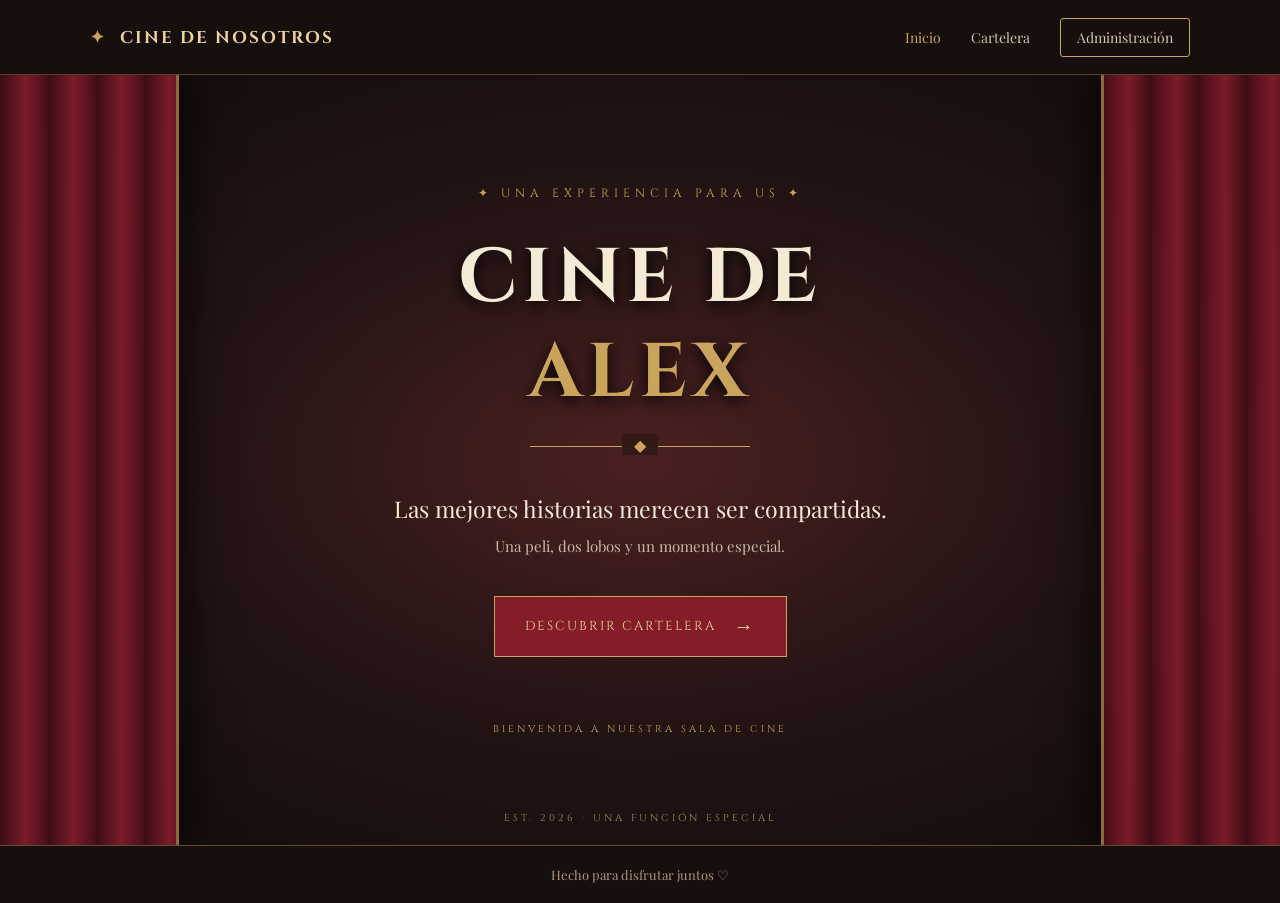
<file: index.html>
<!DOCTYPE html>
<html lang="es">
<head>
    <meta charset="UTF-8">
    <meta name="viewport" content="width=device-width, initial-scale=1.0">

    <title>Cine de Nosotros</title>

    <link rel="stylesheet" href="css/global.css">
</head>

<body>

    <header class="encabezado">
        <a href="index.html" class="logo">
            <span class="logo-icono">✦</span>
            CINE DE NOSOTROS
        </a>

        <nav class="navegacion">
            <a href="index.html" class="activo">Inicio</a>
            <a href="cartelera.html">Cartelera</a>
            <a href="admin/login.html" class="acceso-admin">
                Administración
            </a>
        </nav>
    </header>

    <main>

        <section class="portada">

            <div class="cortina cortina-izquierda"></div>
            <div class="cortina cortina-derecha"></div>

            <div class="contenido-portada">

                <p class="etiqueta">
                    ✦ UNA EXPERIENCIA PARA US ✦
                </p>

                <h1>
                    CINE DE
                    <span>ALEX</span>
                </h1>

                <div class="separador">
                    <span>◆</span>
                </div>

                <p class="descripcion">
                    Las mejores historias merecen
                    ser compartidas.
                </p>

                <p class="subdescripcion">
                    Una peli, dos lobos y
                    un momento especial.
                </p>

                <a href="cartelera.html" class="boton-cartelera">
                    DESCUBRIR CARTELERA
                    <span>→</span>
                </a>

                <p class="pie-portada">
                    BIENVENIDA A NUESTRA SALA DE CINE
                </p>

            </div>

            <div class="decoracion-inferior">
                EST. 2026 · UNA FUNCIÓN ESPECIAL
            </div>

        </section>

    </main>

    <footer class="pie-pagina">
        <p>Hecho para disfrutar juntos ♡</p>
    </footer>

</body>
</html>
</file>
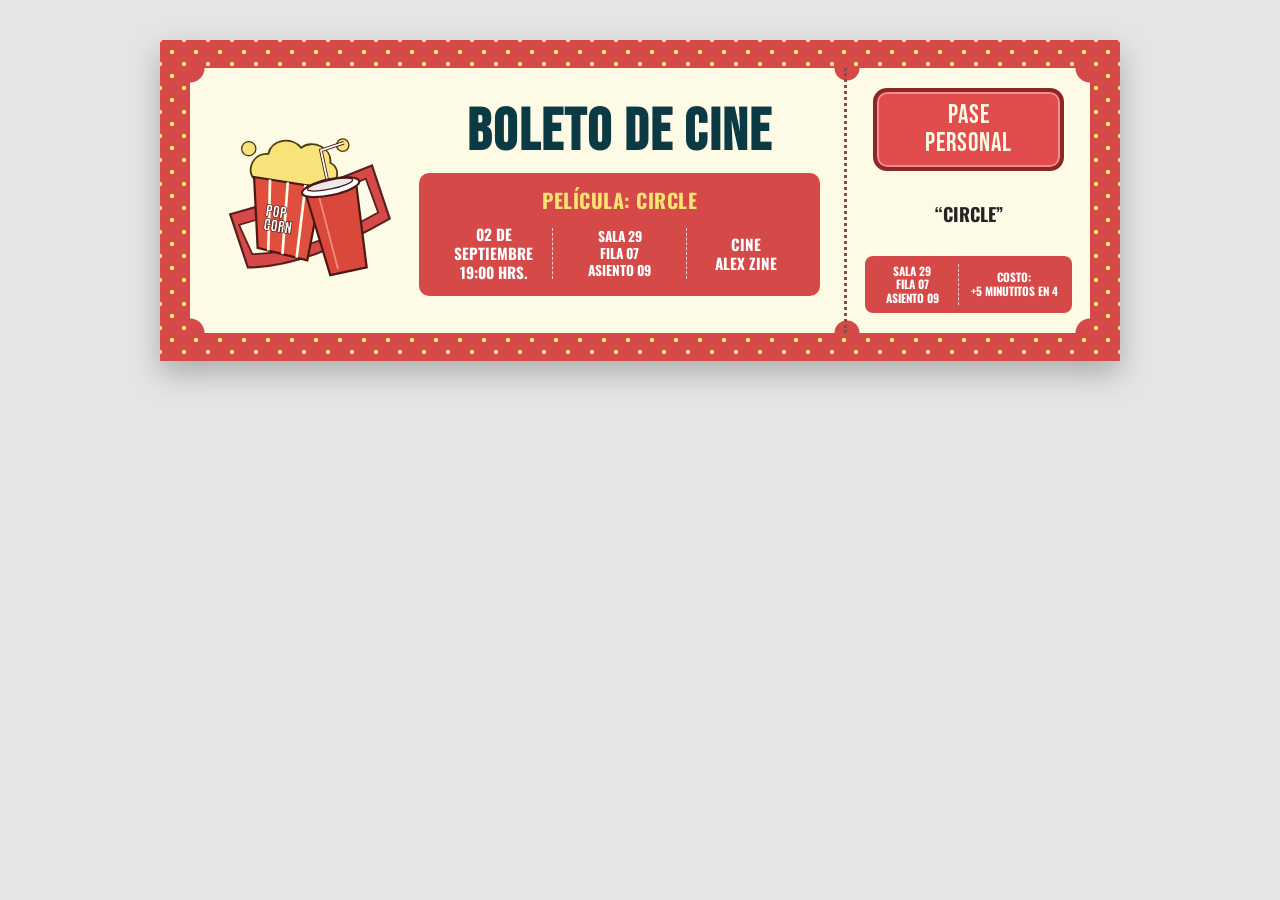
<file: assets/tickets/boleto-dia.html>
<!DOCTYPE html>
<html lang="es">
<head>
    <meta charset="UTF-8">
    <meta name="viewport" content="width=device-width, initial-scale=1.0">
    <title>Boleto diurno</title>

    <link rel="preconnect" href="https://fonts.googleapis.com">
    <link rel="preconnect" href="https://fonts.gstatic.com" crossorigin>

    <link href="https://fonts.googleapis.com/css2?family=Bebas+Neue&family=Oswald:wght@500;700&family=Anton&display=swap" rel="stylesheet">

    <link rel="stylesheet" href="../../css/boleto.css">
</head>

<body>

    <div class="ticket-red-wrapper">
        <div class="ticket-red">

            <div class="ticket-red-main">

                <!-- Ilustración de palomitas y refresco -->
                <svg class="popcorn-illustration"
                     viewBox="0 0 220 230"
                     xmlns="http://www.w3.org/2000/svg">

                    <path d="M25 130 Q 100 110 185 75 L 205 135 Q 110 190 45 190 Z"
                          fill="#d64949" stroke="#5a1e1e" stroke-width="2.5"/>

                    <path d="M35 142 Q 105 122 178 90 L 192 128 Q 110 175 50 175 Z"
                          fill="#fdfbe6" stroke="#5a1e1e" stroke-width="2"/>

                    <path d="M52 90 C 42 80, 52 60, 68 62 C 72 45, 95 42, 105 55 C 118 45, 140 55, 138 72 C 150 78, 148 96, 132 100 Z"
                          fill="#f7e379" stroke="#4a3b10" stroke-width="2"/>

                    <circle cx="46" cy="56" r="8"
                            fill="#f7e379" stroke="#4a3b10" stroke-width="1.5"/>

                    <circle cx="152" cy="52" r="7"
                            fill="#f7e379" stroke="#4a3b10" stroke-width="1.5"/>

                    <polygon points="52,88 128,100 112,182 56,168"
                             fill="#e04f3e" stroke="#4a1914" stroke-width="2.5"/>

                    <line x1="70" y1="91" x2="68" y2="171"
                          stroke="#fdfbe6" stroke-width="3"/>

                    <line x1="90" y1="94" x2="84" y2="175"
                          stroke="#fdfbe6" stroke-width="3"/>

                    <line x1="110" y1="97" x2="100" y2="179"
                          stroke="#fdfbe6" stroke-width="3"/>

                    <text x="64" y="132"
                          font-family="Anton, sans-serif"
                          font-size="16"
                          fill="#fff"
                          stroke="#4a1914"
                          stroke-width="0.8"
                          transform="rotate(8 64 132)">POP</text>

                    <text x="62" y="148"
                          font-family="Anton, sans-serif"
                          font-size="16"
                          fill="#fff"
                          stroke="#4a1914"
                          stroke-width="0.8"
                          transform="rotate(8 62 148)">CORN</text>

                    <g transform="rotate(-12 150 140)">

                        <polyline points="145,95 145,55 172,52"
                                  fill="none"
                                  stroke="#4a1914"
                                  stroke-width="4"/>

                        <polyline points="145,95 145,55 172,52"
                                  fill="none"
                                  stroke="#fff"
                                  stroke-width="2"/>

                        <polygon points="118,100 176,100 168,195 126,195"
                                 fill="#d9483b"
                                 stroke="#4a1914"
                                 stroke-width="2.5"/>

                        <line x1="132" y1="105" x2="136" y2="190"
                              stroke="#f28d7d"
                              stroke-width="2"/>

                        <ellipse cx="147" cy="98" rx="33" ry="9"
                                 fill="#fff"
                                 stroke="#4a1914"
                                 stroke-width="2.5"/>

                        <ellipse cx="147" cy="95" rx="26" ry="5"
                                 fill="#eaeaea"
                                 stroke="#4a1914"
                                 stroke-width="1.5"/>
                    </g>

                </svg>

                <div class="ticket-red-content">

                    <h2 class="ticket-red-title">
                        BOLETO DE CINE
                    </h2>

                    <div class="red-info-card">

                        <div class="red-movie-title">
                            PELÍCULA: CIRCLE
                        </div>

                        <div class="red-details-grid">

                            <div class="red-detail-col">
                                02 DE<br>
                                SEPTIEMBRE<br>
                                19:00 HRS.
                            </div>

                            <div class="red-detail-col center-col">
                                SALA 29<br>
                                FILA 07<br>
                                ASIENTO 09
                            </div>

                            <div class="red-detail-col">
                                CINE<br>
                                Alex zine
                            </div>

                        </div>
                    </div>
                </div>
            </div>

            <div class="ticket-red-stub">

                <div class="pase-badge">
                    <span>PASE</span>
                    <span>PERSONAL</span>
                </div>

                <div class="stub-red-movie">
                    “CIRCLE”
                </div>

                <div class="stub-red-bottom-card">

                    <div class="stub-red-bottom-left">
                        SALA 29<br>
                        FILA 07<br>
                        ASIENTO 09
                    </div>

                    <div class="stub-red-bottom-right">
                        COSTO:<br>
                        +5 MINUTITOS EN 4
                    </div>

                </div>
            </div>

        </div>
    </div>

</body>
</html>
</file>
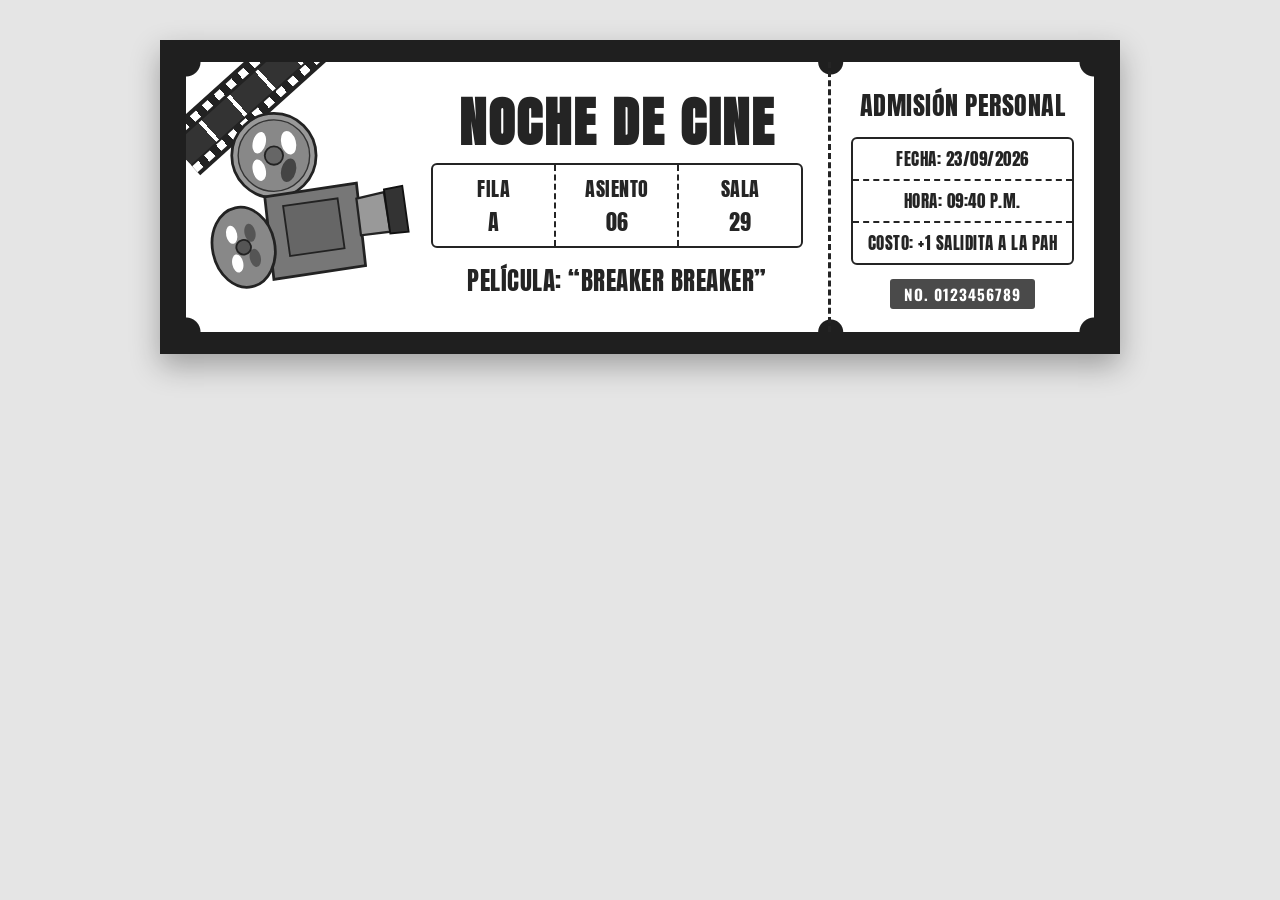
<file: assets/tickets/boleto-noche.html>
<!DOCTYPE html>
<html lang="es">
<head>
    <meta charset="UTF-8">
    <meta name="viewport" content="width=device-width, initial-scale=1.0">
    <title>Boleto nocturno</title>

    <link rel="preconnect" href="https://fonts.googleapis.com">
    <link rel="preconnect" href="https://fonts.gstatic.com" crossorigin>

    <link href="https://fonts.googleapis.com/css2?family=Anton&family=Oswald:wght@500;700&display=swap" rel="stylesheet">

    <link rel="stylesheet" href="../../css/boleto.css">
</head>

<body>

    <div class="ticket-bw-wrapper">
        <div class="ticket-bw">

            <div class="ticket-bw-main">

                <div class="film-strip-deco">
                    <div class="film-holes"></div>
                    <div class="film-frames"></div>
                    <div class="film-holes"></div>
                </div>

                <!-- Proyector vintage -->
                <svg class="projector-illustration"
                     viewBox="0 0 240 220"
                     xmlns="http://www.w3.org/2000/svg">

                    <g transform="translate(85, 65)">
                        <circle cx="0" cy="0" r="46"
                                fill="#999" stroke="#222" stroke-width="3"/>
                        <circle cx="0" cy="0" r="39"
                                fill="#888" stroke="#333" stroke-width="1.5"/>

                        <ellipse cx="-16" cy="-14" rx="7" ry="12"
                                 fill="#fff" transform="rotate(15 -16 -14)"/>
                        <ellipse cx="16" cy="-14" rx="8" ry="13"
                                 fill="#fff" transform="rotate(-15 16 -14)"/>
                        <ellipse cx="-16" cy="16" rx="7" ry="12"
                                 fill="#fff" transform="rotate(-15 -16 16)"/>
                        <ellipse cx="16" cy="16" rx="8" ry="13"
                                 fill="#444" transform="rotate(15 16 16)"/>

                        <circle cx="0" cy="0" r="10"
                                fill="#666" stroke="#222" stroke-width="2"/>
                    </g>

                    <path d="M75 110 L175 95 L185 185 L85 200 Z"
                          fill="#777" stroke="#222" stroke-width="3"/>

                    <rect x="95" y="120" width="60" height="55"
                          fill="#666" stroke="#222" stroke-width="2"
                          transform="rotate(-8 95 120)"/>

                    <polygon points="175,112 205,105 212,148 180,152"
                             fill="#999" stroke="#222" stroke-width="2.5"/>

                    <polygon points="205,102 225,98 232,148 212,150"
                             fill="#333" stroke="#111" stroke-width="2"/>

                    <g transform="translate(52, 165) rotate(-12)">
                        <ellipse cx="0" cy="0" rx="34" ry="44"
                                 fill="#888" stroke="#222" stroke-width="3"/>

                        <ellipse cx="-10" cy="-16" rx="6" ry="10" fill="#fff"/>
                        <ellipse cx="10" cy="-14" rx="6" ry="10" fill="#555"/>
                        <ellipse cx="-10" cy="16" rx="6" ry="10" fill="#fff"/>
                        <ellipse cx="10" cy="14" rx="6" ry="10" fill="#555"/>

                        <circle cx="0" cy="0" r="8"
                                fill="#555" stroke="#222" stroke-width="2"/>
                    </g>
                </svg>

                <div class="ticket-bw-info">

                    <h1 class="ticket-bw-title">NOCHE DE CINE</h1>

                    <div class="seat-box-bw">
                        <div class="seat-col">
                            <span class="seat-label">FILA</span>
                            <span class="seat-value">A</span>
                        </div>

                        <div class="seat-col">
                            <span class="seat-label">ASIENTO</span>
                            <span class="seat-value">06</span>
                        </div>

                        <div class="seat-col">
                            <span class="seat-label">SALA</span>
                            <span class="seat-value">29</span>
                        </div>
                    </div>

                    <div class="movie-name-bw">
                        PELÍCULA: “BREAKER BREAKER”
                    </div>

                </div>
            </div>

            <div class="ticket-bw-stub">

                <div class="stub-bw-title">
                    ADMISIÓN PERSONAL
                </div>

                <div class="stub-bw-box">
                    <div class="stub-bw-row">FECHA: 23/09/2026</div>
                    <div class="stub-bw-row">HORA: 09:40 P.M.</div>
                    <div class="stub-bw-row">COSTO: +1 SALIDITA A LA PAH</div>
                </div>

                <div class="ticket-number-badge">
                    NO. 0123456789
                </div>

            </div>

        </div>
    </div>

</body>
</html>
</file>
<file: css/global.css>
/* =====================================
   CINE DE NOSOTROS
   ESTILOS GENERALES
===================================== */

@import url('https://fonts.googleapis.com/css2?family=Cinzel:wght@400;500;600;700&family=Playfair+Display:ital,wght@0,400;0,500;0,600;1,400&display=swap');

:root {
    --rojo: #851c29;
    --rojo-oscuro: #4d1019;
    --negro: #130e0d;
    --negro-suave: #211715;
    --dorado: #c9a45c;
    --dorado-claro: #ead5a1;
    --crema: #f4ead5;
}

* {
    margin: 0;
    padding: 0;
    box-sizing: border-box;
}

body {
    background: var(--negro);
    color: var(--crema);
    font-family: 'Playfair Display', serif;
    min-height: 100vh;
}

/* =====================================
   ENCABEZADO
===================================== */

.encabezado {
    width: 100%;
    min-height: 75px;
    padding: 15px 7%;
    display: flex;
    align-items: center;
    justify-content: space-between;
    background: #170e0e;
    border-bottom: 1px solid rgba(201, 164, 92, 0.35);
}

.logo {
    color: var(--dorado-claro);
    font-family: 'Cinzel', serif;
    font-size: 17px;
    font-weight: 700;
    text-decoration: none;
    letter-spacing: 2px;
}

.logo-icono {
    color: var(--dorado);
    margin-right: 8px;
}

.navegacion {
    display: flex;
    align-items: center;
    gap: 30px;
}

.navegacion a {
    color: #d4c5ad;
    text-decoration: none;
    font-size: 14px;
    transition: 0.3s;
}

.navegacion a:hover,
.navegacion a.activo {
    color: var(--dorado);
}

.navegacion .acceso-admin {
    border: 1px solid var(--dorado);
    padding: 9px 16px;
    border-radius: 3px;
}

/* =====================================
   PORTADA
===================================== */

.portada {
    min-height: 690px;
    height: calc(100vh - 130px);
    max-height: 900px;

    position: relative;
    overflow: hidden;

    display: flex;
    align-items: center;
    justify-content: center;

    background:
        radial-gradient(
            ellipse at center,
            #4b2020 0%,
            #241414 48%,
            #100c0b 100%
        );
}

/* CORTINAS DECORATIVAS */

.cortina {
    position: absolute;
    top: 0;
    height: 100%;
    width: 14%;
    z-index: 1;
    opacity: 0.9;
}

.cortina-izquierda {
    left: 0;
    background:
        repeating-linear-gradient(
            90deg,
            #3e0d15,
            #861d2b 25px,
            #4d1019 48px
        );
    border-right: 3px solid #9b7540;
    box-shadow: 15px 0 35px #0008;
}

.cortina-derecha {
    right: 0;
    background:
        repeating-linear-gradient(
            90deg,
            #4d1019,
            #861d2b 25px,
            #3e0d15 48px
        );
    border-left: 3px solid #9b7540;
    box-shadow: -15px 0 35px #0008;
}

/* CONTENIDO */

.contenido-portada {
    position: relative;
    z-index: 2;
    text-align: center;
    padding: 40px 20px;
    max-width: 800px;
}

.etiqueta {
    color: var(--dorado);
    font-family: 'Cinzel', serif;
    font-size: 12px;
    letter-spacing: 5px;
    margin-bottom: 30px;
}

.contenido-portada h1 {
    font-family: 'Cinzel', serif;
    font-size: clamp(38px, 7vw, 76px);
    line-height: 1.25;
    letter-spacing: 5px;
    color: var(--crema);
    text-shadow: 0 4px 15px #000;
}

.contenido-portada h1 span {
    display: block;
    color: var(--dorado);
}

.separador {
    color: var(--dorado);
    margin: 25px auto;
    width: 220px;
    border-top: 1px solid var(--dorado);
    position: relative;
}

.separador span {
    position: relative;
    top: -13px;
    background: #321817;
    padding: 0 12px;
}

.descripcion {
    font-size: 23px;
    margin-bottom: 12px;
    color: var(--crema);
}

.subdescripcion {
    font-size: 15px;
    color: #c8b9a3;
    margin-bottom: 40px;
}

/* BOTÓN */

.boton-cartelera {
    display: inline-flex;
    align-items: center;
    justify-content: center;
    gap: 18px;

    padding: 16px 30px;

    background: var(--rojo);
    border: 1px solid var(--dorado);

    color: var(--dorado-claro);
    text-decoration: none;

    font-family: 'Cinzel', serif;
    font-size: 13px;
    letter-spacing: 2px;

    transition: 0.3s;
}

.boton-cartelera:hover {
    background: #a52b38;
    box-shadow: 0 0 25px #c9a45c55;
    transform: translateY(-3px);
}

.boton-cartelera span {
    font-size: 20px;
}

/* PIE DE PORTADA */

.pie-portada {
    color: var(--dorado);
    font-family: 'Cinzel', serif;
    font-size: 10px;
    letter-spacing: 3px;
    margin-top: 65px;
}

.decoracion-inferior {
    position: absolute;
    bottom: 20px;
    color: #a58b60;
    font-family: 'Cinzel', serif;
    font-size: 10px;
    letter-spacing: 3px;
}

/* =====================================
   FOOTER
===================================== */

.pie-pagina {
    text-align: center;
    padding: 20px;
    color: #a9977d;
    background: #170e0e;
    border-top: 1px solid #604b2c;
    font-size: 13px;
}

/* =====================================
   RESPONSIVE
===================================== */

@media (max-width: 650px) {

    .encabezado {
        flex-direction: column;
        gap: 18px;
        padding: 20px 10px;
    }

    .navegacion {
        gap: 16px;
        flex-wrap: wrap;
        justify-content: center;
    }

    .navegacion a {
        font-size: 12px;
    }

    .portada {
        min-height: 650px;
    }

    .cortina {
        width: 7%;
    }

    .etiqueta {
        font-size: 9px;
        letter-spacing: 3px;
    }

    .descripcion {
        font-size: 19px;
    }

    .subdescripcion {
        font-size: 13px;
    }

    .boton-cartelera {
        font-size: 11px;
        padding: 14px 18px;
    }

    .pie-portada {
        font-size: 8px;
    }
}
</file>
<file: css/boleto.css>
/* =========================================================
   CONFIGURACIÓN GENERAL
   ========================================================= */

* {
    box-sizing: border-box;
    margin: 0;
    padding: 0;
}

body {
    background-color: #e5e5e5;
    display: flex;
    flex-direction: column;
    align-items: center;
    gap: 40px;
    padding: 40px 20px;
    font-family: 'Oswald', sans-serif;
}

/* =========================================================
   BOLETO NOCTURNO: BLANCO Y NEGRO
   ========================================================= */

.ticket-bw-wrapper {
    background-color: #1f1f1f;
    padding: 22px 26px;
    width: 100%;
    max-width: 960px;
    box-shadow: 0 12px 28px rgba(0, 0, 0, 0.3);
}

.ticket-bw {
    display: flex;
    position: relative;
    background:
        radial-gradient(circle at 0 0, #1f1f1f 14px, transparent 15px),
        radial-gradient(circle at 100% 0, #1f1f1f 14px, transparent 15px),
        radial-gradient(circle at 0 100%, #1f1f1f 14px, transparent 15px),
        radial-gradient(circle at 100% 100%, #1f1f1f 14px, transparent 15px),
        radial-gradient(circle at 71% 0, #1f1f1f 12px, transparent 13px),
        radial-gradient(circle at 71% 100%, #1f1f1f 12px, transparent 13px),
        #ffffff;
    color: #242424;
    overflow: hidden;
    min-height: 270px;
}

.ticket-bw-main {
    width: 71%;
    display: flex;
    align-items: center;
    padding: 20px 25px 20px 10px;
    position: relative;
    border-right: 3px dashed #242424;
}

.film-strip-deco {
    position: absolute;
    top: -15px;
    left: -35px;
    width: 240px;
    height: 55px;
    background-color: #222;
    transform: rotate(-42deg);
    display: flex;
    flex-direction: column;
    justify-content: space-between;
    padding: 4px 0;
    z-index: 1;
}

.film-holes {
    height: 8px;
    background-image: repeating-linear-gradient(
        to right,
        #fff 0px,
        #fff 8px,
        transparent 8px,
        transparent 16px
    );
}

.film-frames {
    height: 26px;
    background-image: repeating-linear-gradient(
        to right,
        #333 0px,
        #333 34px,
        #fff 34px,
        #fff 38px
    );
}

.projector-illustration {
    width: 220px;
    flex-shrink: 0;
    z-index: 2;
    margin-right: 15px;
}

.ticket-bw-info {
    flex: 1;
    text-align: center;
    z-index: 2;
}

.ticket-bw-title {
    font-family: 'Anton', sans-serif;
    font-size: 3.4rem;
    letter-spacing: 2px;
    line-height: 1;
    margin-bottom: 14px;
    color: #242424;
}

.seat-box-bw {
    display: flex;
    border: 2.5px solid #242424;
    border-radius: 6px;
    margin: 0 auto 14px;
    max-width: 380px;
}

.seat-col {
    flex: 1;
    padding: 8px 5px;
    display: flex;
    flex-direction: column;
    align-items: center;
    justify-content: center;
}

.seat-col:not(:last-child) {
    border-right: 2.5px dashed #242424;
}

.seat-label {
    font-family: 'Anton', sans-serif;
    font-size: 1.25rem;
    letter-spacing: 0.5px;
}

.seat-value {
    font-family: 'Anton', sans-serif;
    font-size: 1.35rem;
    margin-top: 2px;
}

.movie-name-bw {
    font-family: 'Anton', sans-serif;
    font-size: 1.55rem;
    letter-spacing: 0.5px;
}

.ticket-bw-stub {
    width: 29%;
    padding: 22px 20px;
    display: flex;
    flex-direction: column;
    align-items: center;
    justify-content: center;
}

.stub-bw-title {
    font-family: 'Anton', sans-serif;
    font-size: 1.65rem;
    letter-spacing: 0.5px;
    margin-bottom: 12px;
    text-align: center;
}

.stub-bw-box {
    width: 100%;
    border: 2.5px solid #242424;
    border-radius: 6px;
    margin-bottom: 14px;
}

.stub-bw-row {
    padding: 7px 8px;
    text-align: center;
    font-family: 'Anton', sans-serif;
    font-size: 1.05rem;
    letter-spacing: 0.5px;
}

.stub-bw-row:not(:last-child) {
    border-bottom: 2.5px dashed #242424;
}

.ticket-number-badge {
    background-color: #4a4a4a;
    color: #fff;
    font-family: 'Oswald', sans-serif;
    font-weight: 700;
    font-size: 0.95rem;
    padding: 4px 14px;
    border-radius: 3px;
    letter-spacing: 1px;
}

/* =========================================================
   BOLETO DIURNO: ROJO Y AMARILLO
   ========================================================= */

.ticket-red-wrapper {
    background-color: #d64949;
    padding: 28px 30px;
    width: 100%;
    max-width: 960px;
    position: relative;
    box-shadow: 0 12px 28px rgba(0, 0, 0, 0.25);
    background-image:
        radial-gradient(#f8e473 2px, transparent 2.5px),
        radial-gradient(#f8e473 2px, transparent 2.5px);
    background-size: 24px 24px;
    background-position: 0 0, 12px 12px;
}

.ticket-red {
    display: flex;
    position: relative;
    background:
        radial-gradient(circle at 0 0, #d64949 14px, transparent 15px),
        radial-gradient(circle at 100% 0, #d64949 14px, transparent 15px),
        radial-gradient(circle at 0 100%, #d64949 14px, transparent 15px),
        radial-gradient(circle at 100% 100%, #d64949 14px, transparent 15px),
        radial-gradient(circle at 73% 0, #d64949 12px, transparent 13px),
        radial-gradient(circle at 73% 100%, #d64949 12px, transparent 13px),
        #fdfbe6;
    min-height: 265px;
}

.ticket-red-main {
    width: 73%;
    display: flex;
    align-items: center;
    padding: 20px 24px 20px 18px;
    border-right: 3px dotted #8a4a4a;
}

.popcorn-illustration {
    width: 195px;
    flex-shrink: 0;
    margin-right: 16px;
}

.ticket-red-content {
    flex: 1;
    display: flex;
    flex-direction: column;
    align-items: center;
}

.ticket-red-title {
    font-family: 'Bebas Neue', sans-serif;
    font-size: 3.7rem;
    color: #0b3944;
    letter-spacing: 2px;
    line-height: 0.95;
    margin-bottom: 12px;
}

.red-info-card {
    background-color: #d64949;
    border-radius: 10px;
    width: 100%;
    padding: 12px 16px 14px;
    color: #fff;
    text-align: center;
}

.red-movie-title {
    font-family: 'Oswald', sans-serif;
    font-weight: 700;
    font-size: 1.25rem;
    color: #f8e473;
    letter-spacing: 0.5px;
    margin-bottom: 10px;
}

.red-details-grid {
    display: flex;
    align-items: center;
    justify-content: space-between;
}

.red-detail-col {
    flex: 1;
    font-family: 'Oswald', sans-serif;
    font-weight: 700;
    font-size: 0.95rem;
    line-height: 1.25;
    text-transform: uppercase;
}

.red-detail-col.center-col {
    border-left: 1.5px dashed rgba(255, 255, 255, 0.75);
    border-right: 1.5px dashed rgba(255, 255, 255, 0.75);
    font-size: 0.85rem;
    padding: 0 8px;
}

.ticket-red-stub {
    width: 27%;
    padding: 20px 18px;
    display: flex;
    flex-direction: column;
    align-items: center;
    justify-content: space-between;
}

.pase-badge {
    background-color: #e24c4c;
    border: 4px solid #8a2828;
    border-radius: 14px;
    padding: 10px 22px;
    text-align: center;
    position: relative;
    box-shadow: inset 0 0 0 2px #f48c8c;
    width: 92%;
}

.pase-badge span {
    display: block;
    font-family: 'Bebas Neue', sans-serif;
    font-size: 1.65rem;
    line-height: 1.05;
    color: #fdfbe6;
    letter-spacing: 1px;
}

.stub-red-movie {
    font-family: 'Oswald', sans-serif;
    font-weight: 700;
    font-size: 1.15rem;
    color: #242424;
    margin: 6px 0;
}

.stub-red-bottom-card {
    background-color: #d64949;
    border-radius: 8px;
    width: 100%;
    padding: 8px 6px;
    display: flex;
    align-items: center;
    color: #fff;
    font-size: 0.72rem;
    font-weight: 700;
    text-align: center;
    line-height: 1.2;
}

.stub-red-bottom-left {
    width: 45%;
    border-right: 1.5px dashed rgba(255, 255, 255, 0.75);
    padding-right: 4px;
}

.stub-red-bottom-right {
    width: 55%;
    padding-left: 4px;
}



/* =========================================================
   PÁGINA DE BOLETOS
   ========================================================= */

body.pagina-boletos {
    display: flex;
    flex-direction: column;
    align-items: stretch;
    gap: 0;
    padding: 0;
    background: var(--negro);
}

.contenedor-boletos {
    width: 100%;
    max-width: 1150px;
    margin: 0 auto;
    padding: 50px 25px;
}

.encabezado-boletos {
    text-align: center;
    margin-bottom: 35px;
}

.encabezado-boletos h1 {
    font-family: 'Cinzel', serif;
    font-size: clamp(32px, 5vw, 50px);
    color: var(--crema);
    letter-spacing: 3px;
    margin-bottom: 15px;
}

.encabezado-boletos h1 span {
    color: var(--dorado);
}

.encabezado-boletos > p:last-child {
    color: #c8b9a3;
}

.mensaje-boleto {
    text-align: center;
    color: var(--dorado-claro);
    padding: 20px;
    font-size: 16px;
}

.area-boleto {
    width: 100%;
    overflow-x: auto;
    padding: 10px 0 25px;
}

.area-boleto[hidden],
.acciones-boleto[hidden],
#volver-error[hidden] {
    display: none;
}

.acciones-boleto {
    display: flex;
    flex-direction: column;
    align-items: center;
    gap: 20px;
    margin-top: 25px;
}

.acciones-boleto button {
    padding: 15px 28px;
    background: var(--rojo);
    border: 1px solid var(--dorado);
    color: var(--dorado-claro);
    font-family: 'Cinzel', serif;
    font-size: 13px;
    letter-spacing: 2px;
    cursor: pointer;
    transition: 0.3s;
}

.acciones-boleto button:hover {
    background: #a52b38;
    box-shadow: 0 0 20px #c9a45c55;
}

.acciones-boleto button:disabled {
    opacity: 0.6;
    cursor: wait;
}

.acciones-boleto a,
#volver-error {
    color: var(--dorado);
    text-decoration: none;
    font-family: 'Cinzel', serif;
    font-size: 12px;
    letter-spacing: 1px;
}

.acciones-boleto a:hover,
#volver-error:hover {
    color: var(--dorado-claro);
}

#volver-error {
    display: block;
    text-align: center;
    margin-top: 20px;
}

@media (max-width: 768px) {

    .contenedor-boletos {
        padding: 35px 12px;
    }

    .area-boleto {
        padding-bottom: 20px;
    }

    .ticket-bw-wrapper,
    .ticket-red-wrapper {
        min-width: 900px;
    }

}
</file>
